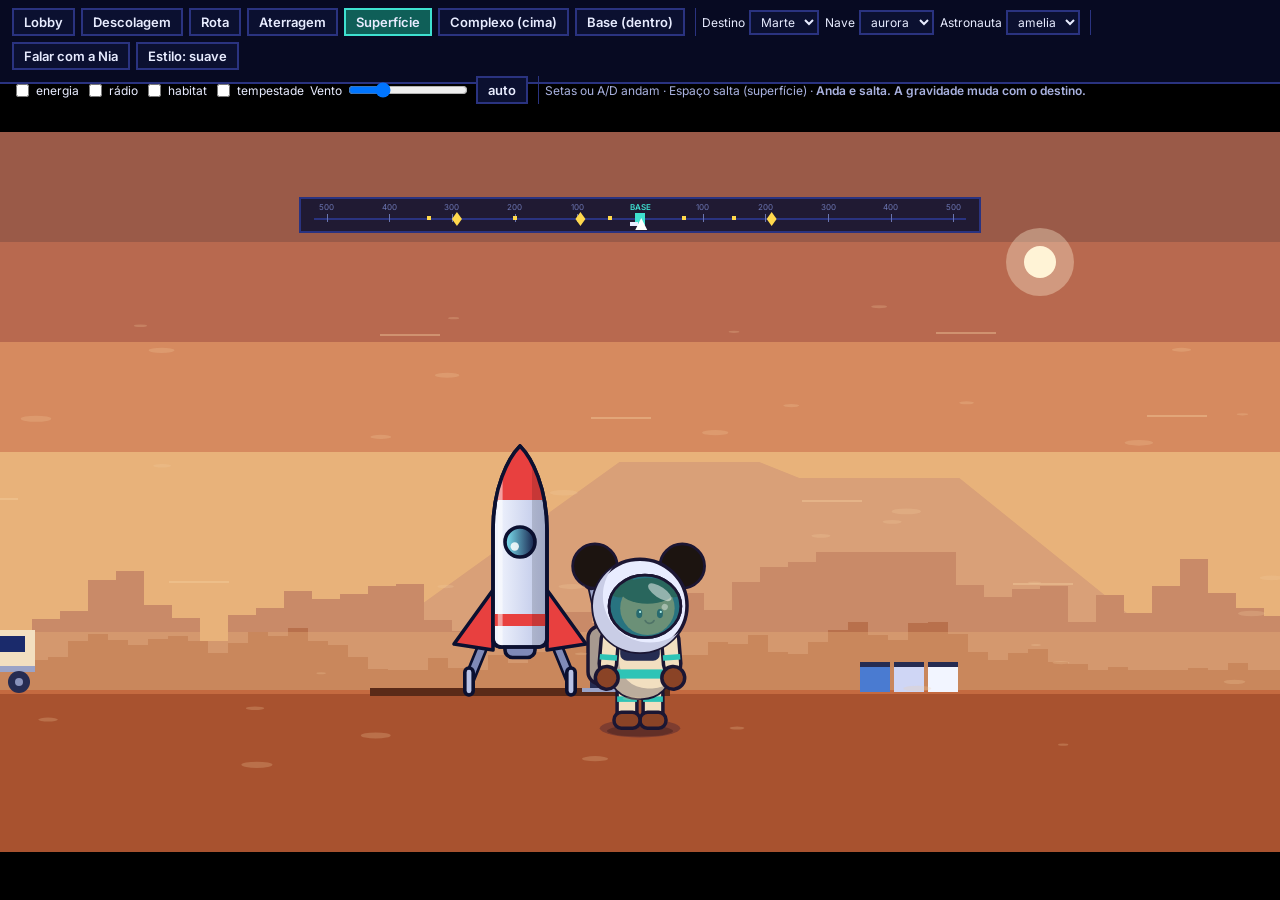
<file: frontend/sandbox.html>
<!doctype html>
<html lang="pt">

<head>
  <meta charset="utf-8">
  <meta name="viewport" content="width=device-width, initial-scale=1">
  <title>Little Astronauts · Sandbox Phaser</title>
  <link rel="stylesheet" href="style.css">
  <style>
    #barra {
      position: absolute;
      left: 0;
      right: 0;
      top: 0;
      height: 84px;
      z-index: 5;
      background: #070a22;
      border-bottom: 2px solid var(--borda);
      padding: 8px 12px;
      display: flex;
      flex-direction: column;
      gap: 6px;
      font-size: 13px
    }

    #barra .lin {
      gap: 6px
    }

    #barra button {
      min-height: 28px;
      padding: 0 10px;
      font-size: 13px
    }

    #barra select {
      font: inherit;
      background: var(--fundo);
      color: var(--txt);
      border: 2px solid var(--borda);
      padding: 2px 6px
    }

    #barra label {
      display: inline-flex;
      align-items: center;
      gap: 4px;
      margin: 0;
      color: var(--txt)
    }

    #barra input[type=range] {
      width: 120px;
      padding: 0
    }

    #barra input[type=checkbox] {
      width: auto;
      padding: 0
    }

    .grupo {
      display: flex;
      gap: 6px;
      align-items: center;
      padding-right: 10px;
      border-right: 1px solid var(--borda)
    }

    .grupo:last-child {
      border: 0
    }

    .ajuda {
      color: var(--sub);
      font-size: 12px
    }
  </style>
  <script src="js/estilo.js"></script>
  <script src="js/vendor/phaser.min.js"></script>
</head>

<body>
  <div id="barra">
    <div class="lin">
      <div class="grupo" id="cenas"></div>
      <div class="grupo">
        <label>Destino <select id="destino">
            <option value="marte">Marte</option>
            <option value="lua">Lua</option>
          </select></label>
        <label>Nave <select id="nave">
            <option>aurora</option>
            <option>baoba</option>
            <option>impala</option>
            <option>ubuntu</option>
          </select></label>
        <label>Astronauta <select id="char">
            <option>amelia</option>
            <option>nyeleti</option>
            <option>tomas</option>
            <option>kito</option>
          </select></label>
      </div>
      <div class="grupo"><button id="nia">Falar com a Nia</button><button id="estilo"></button></div>
    </div>
    <div class="lin">
      <div class="grupo">
        <label><input type="checkbox" id="energia"> energia</label>
        <label><input type="checkbox" id="radio"> rádio</label>
        <label><input type="checkbox" id="habitat"> habitat</label>
        <label><input type="checkbox" id="tempestade"> tempestade</label>
        <label>Vento <input type="range" id="vento" min="0" max="100" value="25"></label><button type="button" id="ventoAuto">auto</button>
      </div>
      <div class="grupo" id="g-rota"><label>Viagem <input type="range" id="prog" min="0" max="100" value="40"></label>
      </div>
      <span class="ajuda">Setas ou A/D andam · Espaço salta (superfície) · <b id="info"></b></span>
    </div>
  </div>
  <div id="palco">
    <canvas id="cv" width="1280" height="720"></canvas>
    <div id="ui"></div>
  </div>
  <script>
    document.body.classList.toggle("pixel", !Estilo.suave());
    var be = document.getElementById("estilo");
    be.textContent = "Estilo: " + Estilo.modo;
    be.onclick = function () { Estilo.alternar(); location.reload(); };
  </script>
  <script type="module" src="js/sandbox.js"></script>
</body>

</html>
</file>
<file: frontend/style.css>
@font-face {
	font-family: "Pixelify Sans";
	font-weight: 400 500;
	src: url(fontes/pixelify-sans-latin-400-normal.woff2) format("woff2");
}
@font-face {
	font-family: "Pixelify Sans";
	font-weight: 700;
	src: url(fontes/pixelify-sans-latin-700-normal.woff2) format("woff2");
}
@font-face {
	font-family: "Inter";
	font-weight: 400;
	src: url(fontes/inter-latin-400-normal.woff2) format("woff2");
}
@font-face {
	font-family: "Inter";
	font-weight: 600 700;
	src: url(fontes/inter-latin-600-normal.woff2) format("woff2");
}
:root {
	--fundo: #0b1030;
	--painel: #141a45;
	--borda: #2a3380;
	--txt: #e8ecff;
	--sub: #a9b2e0;
	--teal: #3ee0d0;
	--lar: #ff8a3d;
	--ama: #ffd84d;
	--ver: #e8403f;
}
* {
	box-sizing: border-box;
}
html,
body {
	margin: 0;
	position: fixed;
	inset: 0;
	width: 100%;
	height: 100%;
	background: #000;
	overflow: hidden;
	overscroll-behavior: none;
	font-family: Inter, sans-serif;
	color: var(--txt);
}
#palco {
	position: absolute;
	left: 0;
	top: 0;
	width: 1280px;
	height: 720px;
	transform-origin: 0 0;
	overflow: hidden;
	background: var(--fundo);
}
#cv {
	position: absolute;
	inset: 0;
	image-rendering: auto;
}
body.pixel #cv {
	image-rendering: pixelated;
}
#ui,
#modal,
#avisos {
	position: absolute;
	inset: 0;
	pointer-events: none;
}
#ui > *,
#modal > *,
#avisos > * {
	pointer-events: auto;
}
.px {
	font-family: "Pixelify Sans", sans-serif;
}
button {
	font-family: Inter, sans-serif;
	font-weight: 600;
	font-size: 14px;
	color: var(--txt);
	background: var(--fundo);
	border: 2px solid var(--borda);
	min-height: 36px;
	padding: 0 14px;
	cursor: pointer;
}
button:hover:not(:disabled) {
	border-color: var(--teal);
}
button:focus-visible,
input:focus-visible,
textarea:focus-visible {
	outline: 3px solid var(--ama);
	outline-offset: 1px;
}
button:disabled {
	opacity: 0.45;
	cursor: not-allowed;
}
button.pri {
	background: var(--lar);
	color: #1a1030;
	border-color: var(--ama);
	font-family: "Pixelify Sans", sans-serif;
	font-size: 20px;
	font-weight: 700;
	min-height: 48px;
	padding: 0 24px;
}
button.sel {
	background: #0f5f58;
	border-color: var(--teal);
}
button.per {
	border-color: var(--ver);
	color: #ffb3b8;
}
input,
textarea {
	font-family: Inter, sans-serif;
	font-size: 14px;
	color: var(--txt);
	background: var(--fundo);
	border: 2px solid var(--borda);
	padding: 8px 10px;
	width: 100%;
}
label {
	font-size: 12px;
	color: var(--sub);
	display: block;
	margin: 10px 0 4px;
}
.p {
	position: absolute;
	background: rgba(20, 26, 69, 0.94);
	border: 2px solid var(--borda);
	padding: 14px;
}
.t {
	font-size: 11px;
	letter-spacing: 1px;
	color: var(--sub);
	text-transform: uppercase;
	display: flex;
	justify-content: space-between;
	margin-bottom: 8px;
}
.sub {
	color: var(--sub);
	font-size: 13px;
	line-height: 1.45;
}
.teal {
	color: var(--teal);
}
.ama {
	color: var(--ama);
}
.ver {
	color: #ff9aa3;
}
.lin {
	display: flex;
	gap: 8px;
	align-items: center;
	flex-wrap: wrap;
}
.col {
	display: flex;
	flex-direction: column;
	gap: 8px;
}
.barra {
	height: 10px;
	background: var(--fundo);
	border: 1px solid var(--borda);
	flex: 1;
}
.barra > i {
	display: block;
	height: 100%;
}
.chk {
	display: flex;
	justify-content: space-between;
	gap: 8px;
	background: var(--fundo);
	border: 2px solid var(--borda);
	padding: 6px 10px;
	font-size: 13px;
}
.chk.on {
	border-color: var(--teal);
}
.mini {
	image-rendering: pixelated;
	background: #070a22;
	border: 2px solid var(--borda);
}
#modal .veu {
	position: absolute;
	inset: 0;
	background: rgba(5, 8, 32, 0.72);
	display: flex;
	align-items: center;
	justify-content: center;
}
.cx {
	background: var(--painel);
	border: 2px solid var(--teal);
	padding: 20px;
	max-height: 680px;
	overflow: auto;
}
.cx h2 {
	font-family: "Pixelify Sans", sans-serif;
	font-size: 28px;
	margin: 0 0 6px;
	color: #fff;
}
.op {
	display: block;
	width: 100%;
	text-align: left;
	padding: 10px 14px;
	min-height: 48px;
	margin-top: 8px;
	line-height: 1.35;
	white-space: normal;
}
.passo {
	display: flex;
	gap: 10px;
	font-size: 14px;
	line-height: 1.4;
	margin-top: 8px;
	opacity: 0.25;
	transition: opacity 0.4s;
}
.passo.on {
	opacity: 1;
}
.passo b {
	flex: none;
	width: 24px;
	height: 24px;
	border-radius: 50%;
	background: var(--teal);
	color: #0b1030;
	display: flex;
	align-items: center;
	justify-content: center;
}
.delta {
	display: inline-block;
	padding: 3px 8px;
	margin: 4px 4px 0 0;
	font-size: 12px;
	font-weight: 600;
	border: 1px solid var(--borda);
	background: var(--fundo);
}
#avisos {
	display: flex;
	flex-direction: column;
	align-items: center;
	justify-content: flex-end;
	padding-bottom: 86px;
	gap: 6px;
}
.aviso {
	background: #2a1008;
	border: 2px solid var(--ama);
	padding: 8px 16px;
	font-size: 14px;
	font-weight: 600;
	max-width: 800px;
}
table {
	border-collapse: collapse;
	width: 100%;
	font-size: 13px;
}
td,
th {
	padding: 3px 8px;
	border-bottom: 1px solid var(--borda);
	text-align: left;
}
th {
	color: var(--sub);
	font-weight: 600;
}
.qt {
	width: 74px;
	text-align: center;
	padding: 3px;
}
.qb {
	min-height: 26px;
	padding: 0 8px;
	font-size: 12px;
}
.msg {
	font-size: 13px;
	padding: 4px 0;
	border-bottom: 1px solid var(--borda);
}
.tecla {
	display: inline-block;
	border: 1px solid var(--sub);
	padding: 0 5px;
	font-size: 11px;
	color: var(--sub);
}
.toque {
	position: absolute;
	bottom: 84px;
	width: 64px;
	height: 64px;
	font-size: 24px;
	background: rgba(11, 16, 48, 0.7);
}

.guia {
	display: flex;
	gap: 14px;
	align-items: flex-end;
}
.guia canvas {
	flex: none;
	image-rendering: pixelated;
}
.bal {
	position: relative;
	flex: 1;
	background: #f2f5ff;
	color: #0b1030;
	border: 3px solid var(--teal);
	padding: 12px 16px;
}
.bal:before {
	content: "";
	position: absolute;
	left: -14px;
	bottom: 26px;
	border: 7px solid transparent;
	border-right-color: var(--teal);
}
.bal .t {
	color: #3b4a8f;
}
.bal .teal {
	color: #0f5f58;
}
.bal button {
	background: #0b1030;
}
.bal button.pri {
	background: var(--lar);
}

#rodar {
	display: none;
	position: fixed;
	inset: 0;
	z-index: 9;
	background: #0b1030;
	color: #e8ecff;
	align-items: center;
	justify-content: center;
	flex-direction: column;
	gap: 10px;
	font-family: "Pixelify Sans", sans-serif;
	font-size: 26px;
	text-align: center;
	padding: 24px;
}
#rodar span {
	font-family: Inter, sans-serif;
	font-size: 15px;
	color: #a9b2e0;
}
@media (orientation: portrait) and (max-width: 700px) {
	#rodar {
		display: flex;
	}
}
button {
	touch-action: manipulation;
}

/* Nia, a guia robô: flutua devagar */
@keyframes flutua {
	0%,
	100% {
		transform: translateY(0);
	}
	50% {
		transform: translateY(-6px);
	}
}
.guia canvas[data-robo] {
	image-rendering: auto;
	animation: flutua 1.8s ease-in-out infinite;
}
</file>
